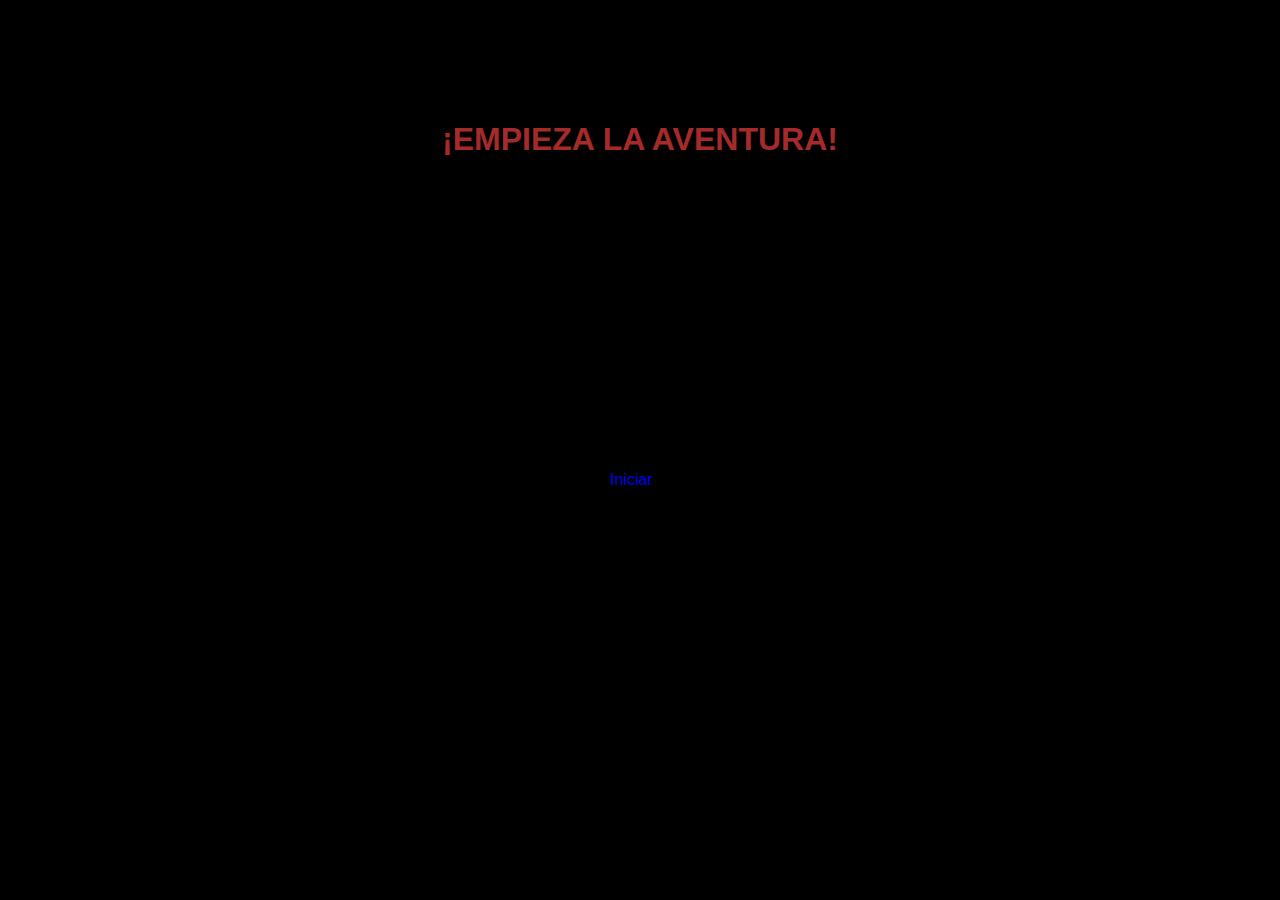
<file: index.html>
<!DOCTYPE html>
<html lang="en">
<head>
    <meta charset="UTF-8">
    <meta name="viewport" content="width=device-width, initial-scale=1.0">
    <title>Document</title>

    <link rel="stylesheet" href="./inicio.css">

</head>
<body>
    

<div class="keke"><h1>¡EMPIEZA LA AVENTURA!</h1>

<a href="./2-base-datos-comic/index.html" class="boton">Iniciar</a>

</div>


</body>
</html>
</file>
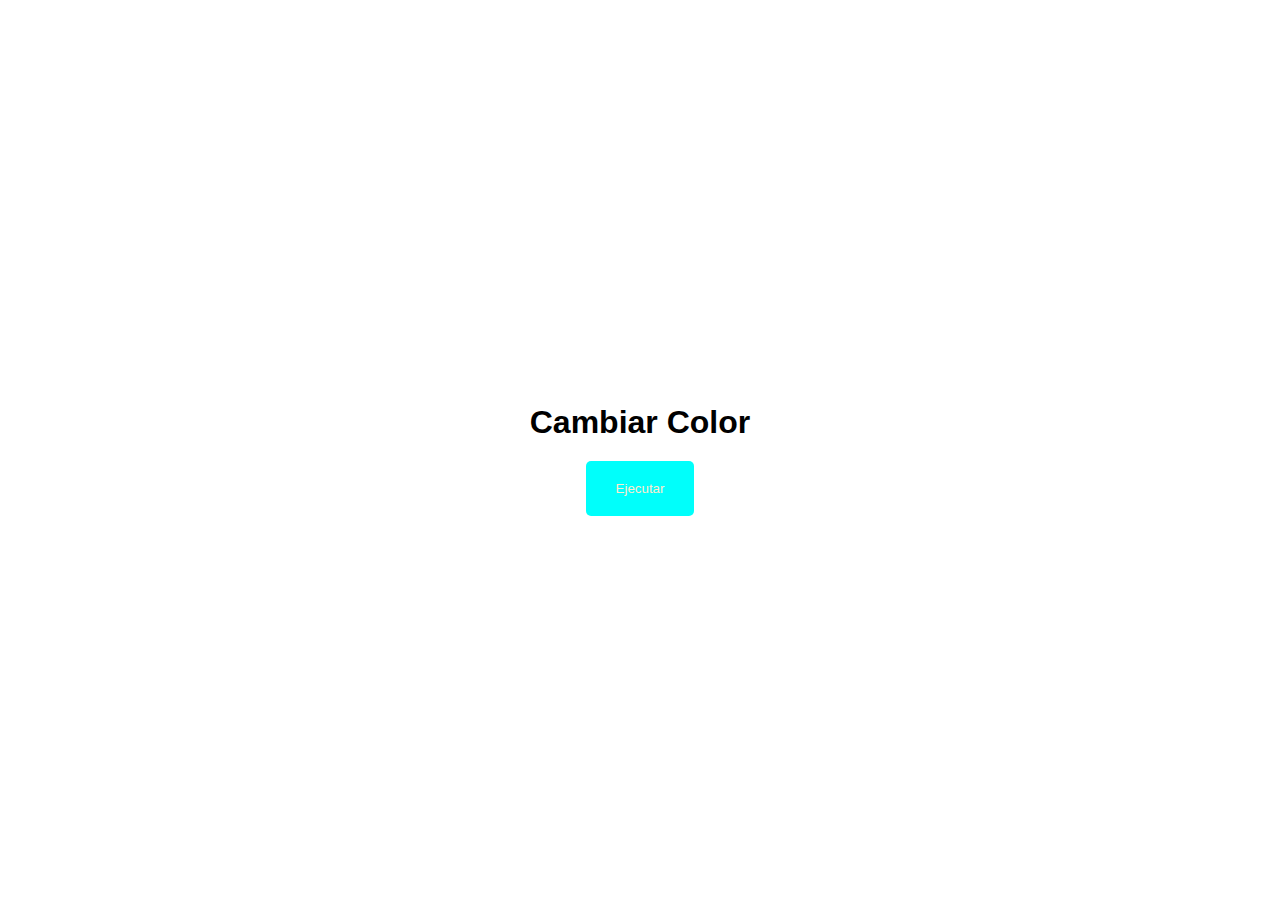
<file: 1-escenario-interactivo/index.html>
<!DOCTYPE html>
<html lang="en">
<head>
    <meta charset="UTF-8">
    <meta name="viewport" content="width=device-width, initial-scale=1.0">
    <title>Document</title>

   <link rel="stylesheet" href="./style.css">

</head>
<body>

    <script src="./app.js"></script>

    <h1 class="titulo">Cambiar Color</h1>
    
    <button class="boton">Ejecutar</button>

</body>
</html>
</file>
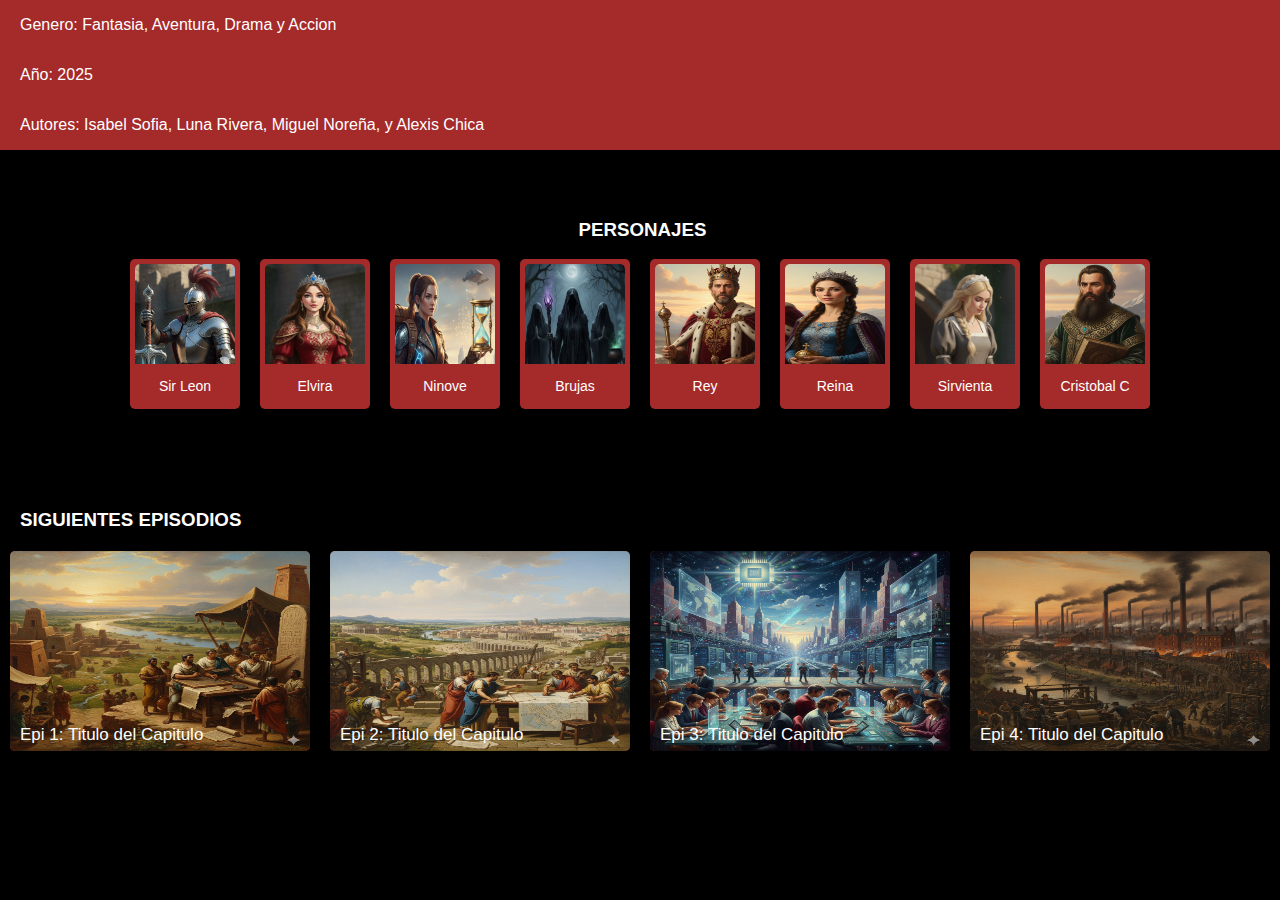
<file: 2-base-datos-comic/index.html>
<!DOCTYPE html>
<html lang="en">
<head>
    <meta charset="UTF-8">
    <meta name="viewport" content="width=device-width, initial-scale=1.0">

    <title>Document</title>

<link rel="stylesheet" href="./style.css">

</head>
<body>
    
<div class="portada">
    
    <div class="letra"> 
        <h1> CENIZAS DE HONOR</h1>
<div>Lorem ipsum dolor sit amet consectetur adipisicing elit. Nisi eum ullam vitae minus in aperiam, perferendis dolorem cum, ipsa deserunt accusamus sunt, beatae neque cumque laborum quisquam iste incidunt doloribus! </div>
<button>Ver Comic</button>


    </div>
</div>


<div class="info">
   <div class="letras">
    <p>Genero: Fantasia, Aventura, Drama y Accion</p>
<p>Año: 2025</p>
<p>Autores: Isabel Sofia, Luna Rivera, Miguel Noreña, y Alexis Chica</p>
   </div>
</div>

<div class="perso">
<h3>PERSONAJES</h3>
</div>

<div class="personajes">

<div> <img src="./img/caballero.png" alt="">
    <p>Sir Leon</p></div>

<div> <img src="./img/elvira.png" alt="">
    <p>Elvira</p></div>

<div> <img src="./img/ninove.png" alt="">
    <p>Ninove</p></div>

<div> <img src="./img/brujas.png" alt="">
    <p>Brujas</p></div>

<div> <img src="./img/rey.png" alt="">
    <p>Rey</p></div>

<div> <img src="./img/reina.png" alt="">
    <p>Reina</p></div>

 <div> <img src="./img/sirvienta.png" alt="">
    <p>Sirvienta</p></div>

 <div> <img src="./img/consejero.png" alt="">
    <p>Cristobal C</p></div>
</div>



<div class="Episodios">
<h3>SIGUIENTES EPISODIOS</h3>
</div>

<div class="esos">

<div> <img src="./img/era 1.png" alt=""><p>
 Epi 1: Titulo del Capitulo</p></div>
<div> <img src="./img/era 3.png" alt=""><p>
 Epi 2: Titulo del Capitulo</p></div>
<div> <img src="./img/era 2.png" alt=""><p>
 Epi 3: Titulo del Capitulo</p></div>
<div> <img src="./img/era 5.png" alt=""><p>
 Epi 4: Titulo del Capitulo</p></div>
<div> <img src="./img/era 4.png" alt=""><p>
 Epi 5: Titulo del Capitulo</p></div>
</div>

<div></div>


<script src="./bd.js"></script>
<script src="./index.js"></script>

</body>
</html>
</file>
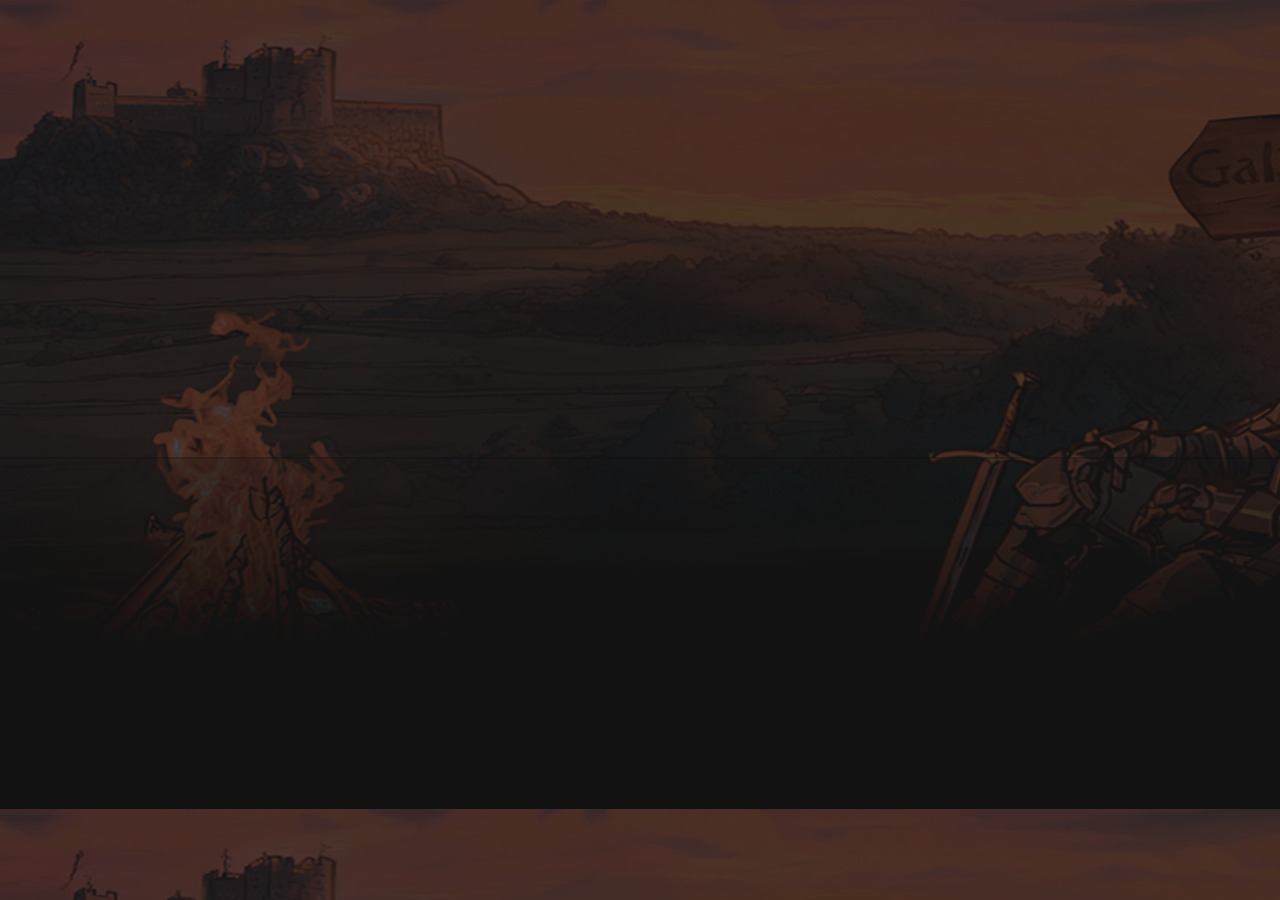
<file: 3-escenario-personaje/index.html>
<!DOCTYPE html>
<html lang="en">
<head>
    <meta charset="UTF-8">
    <meta name="viewport" content="width=device-width, initial-scale=1.0">
    <title>Document</title>

    <link rel="stylesheet" href="./style.css">
</head>
<body>
    
<div class="personaje">
    <img src="./img/Gemini_Generated_Image_kcgaickcgaickcga.png" alt="">
</div>


<div class="informacion">
    <h1>SIR LEON</h1>
    <p>Lorem, ipsum dolor sit amet consectetur adipisicing elit. Sequi deserunt voluptas temporibus id, enim molestias aspernatur ullam hic voluptatem animi esse quae cupiditate tenetur? Ipsum accusantium at quas voluptas culpa. Lorem ipsum dolor sit amet consectetur adipisicing elit. </p>
</div>

<h1></h1>

</body>
</html>
</file>
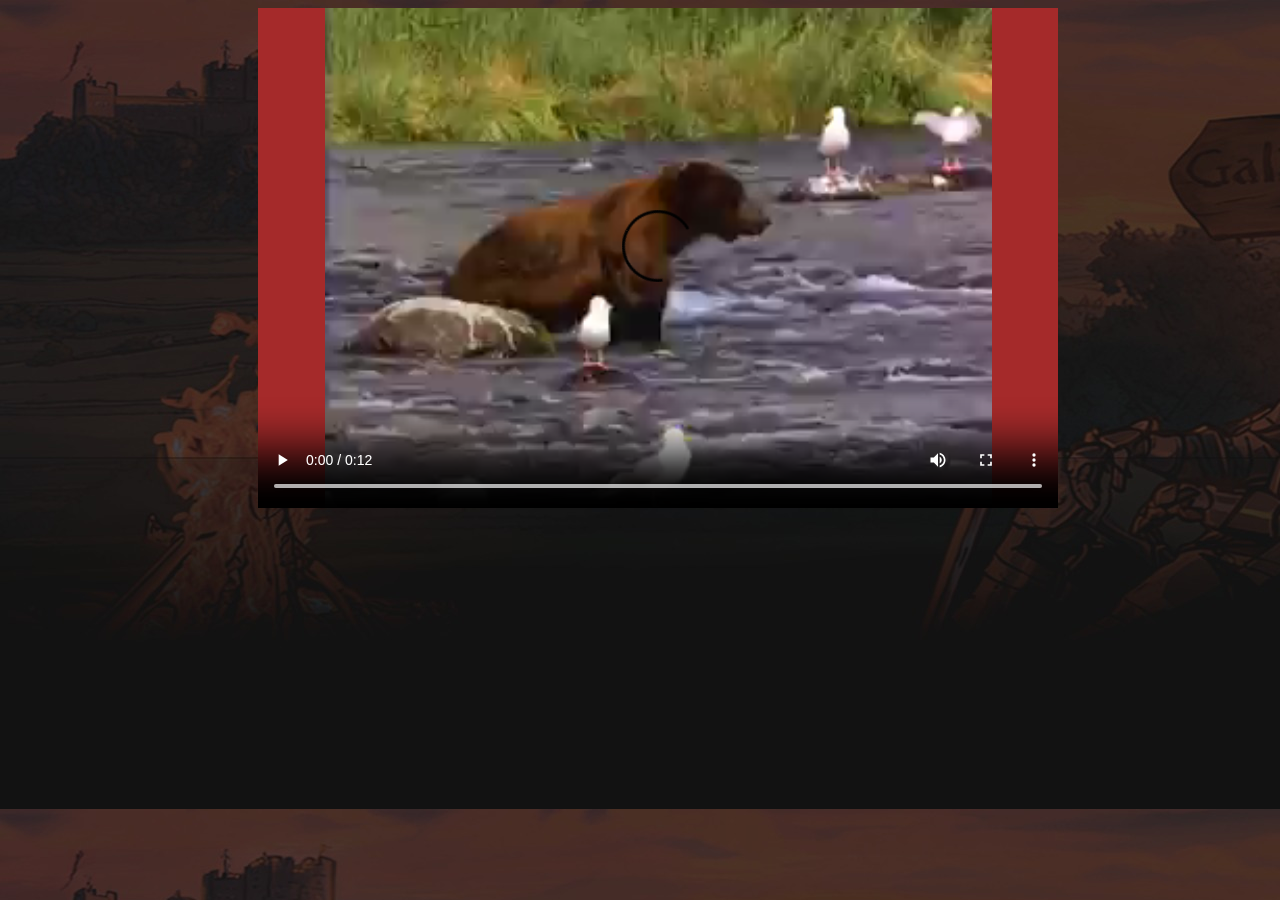
<file: 3-escenario-video/index.html>
<!DOCTYPE html>
<html lang="en">
<head>
    <meta charset="UTF-8">
    <meta name="viewport" content="width=device-width, initial-scale=1.0">
    <title>Document</title>
    <link rel="stylesheet" href="./style.css">
</head>
<body>
    
<div class="pantalla">
    <video width="800" height="500" controls>
  <source src="./video/movie.mp4" type="video/mp4">
 
</video>
</div>

<div class="descripcion"><h1>
    Epi 1: Las Primeras Civilizaciones
</h1>
<p>Lorem ipsum dolor sit amet consectetur adipisicing elit. Eius amet voluptatum temporibus quia velit. Omnis dolores modi harum placeat quibusdam nihil molestias, labore quod, dolorem repellendus reprehenderit optio assumenda magni.</p>


</div>
    
</body>
</html>
</file>
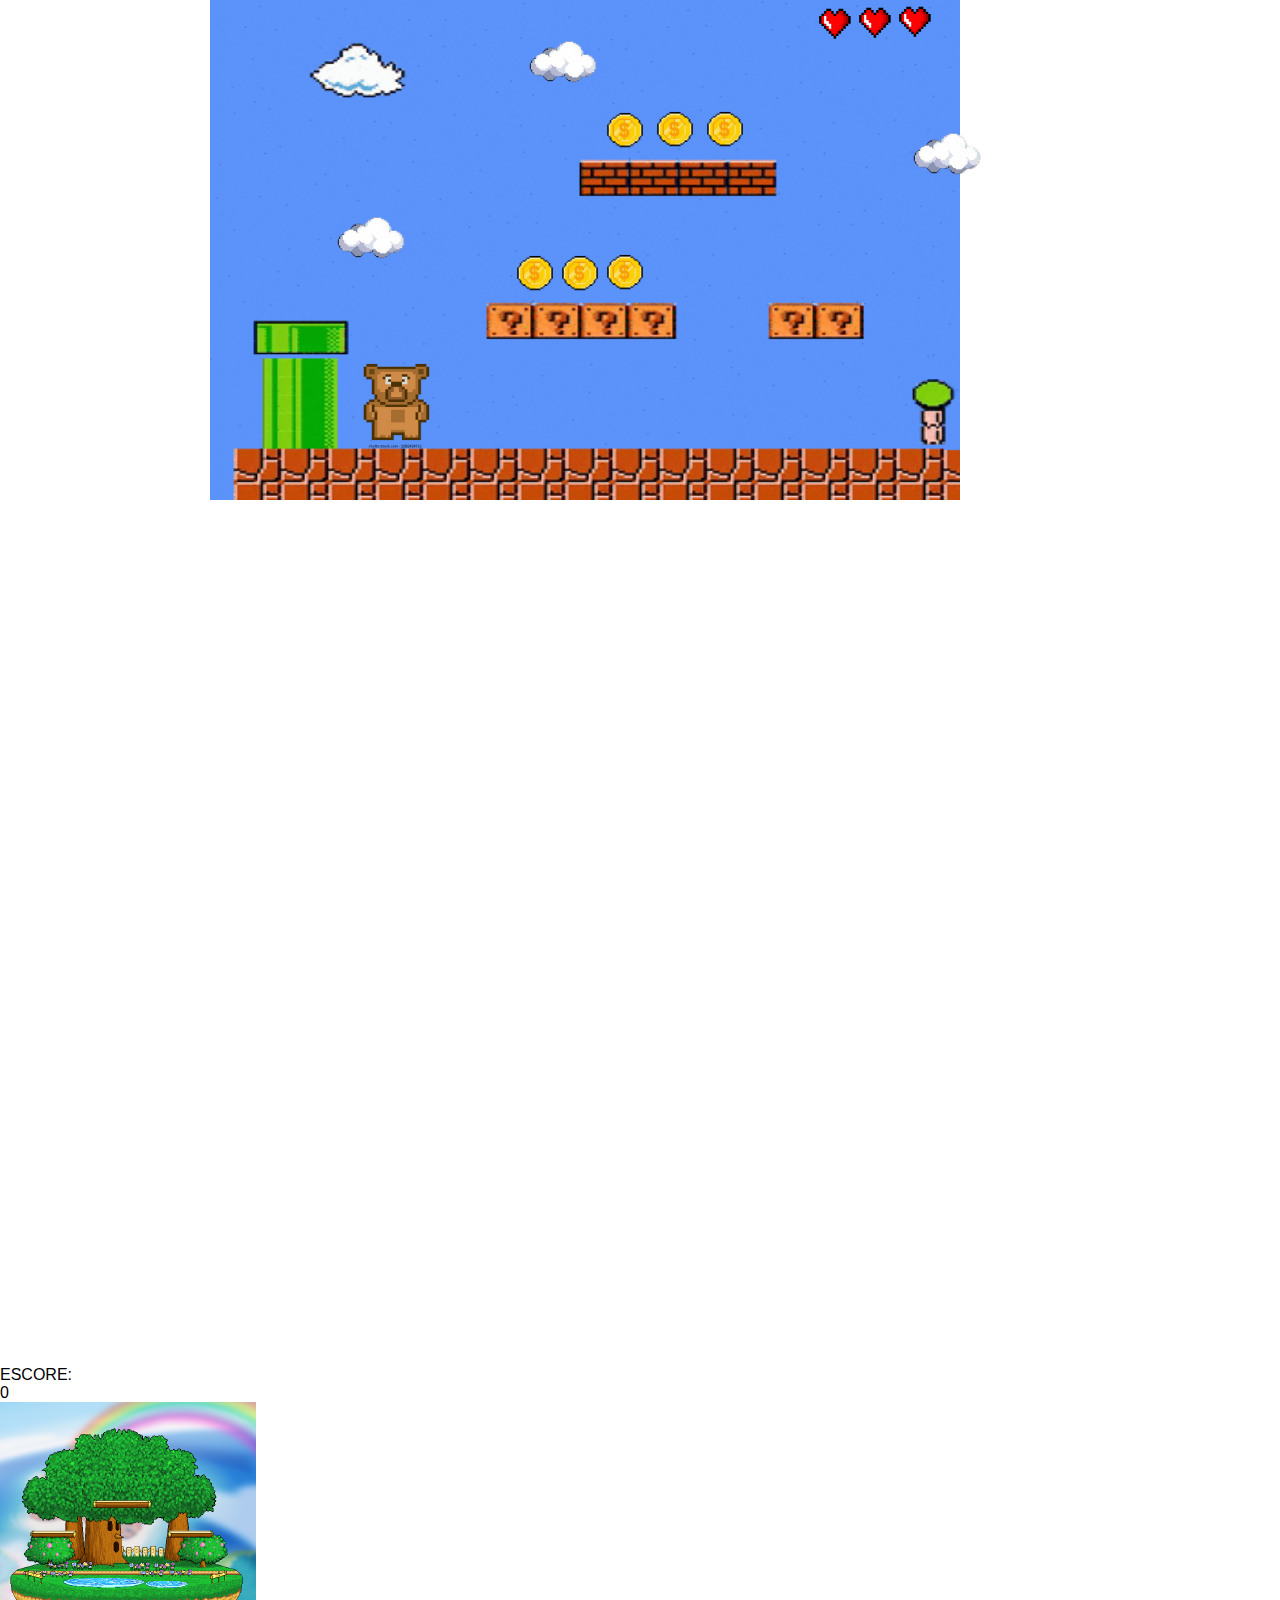
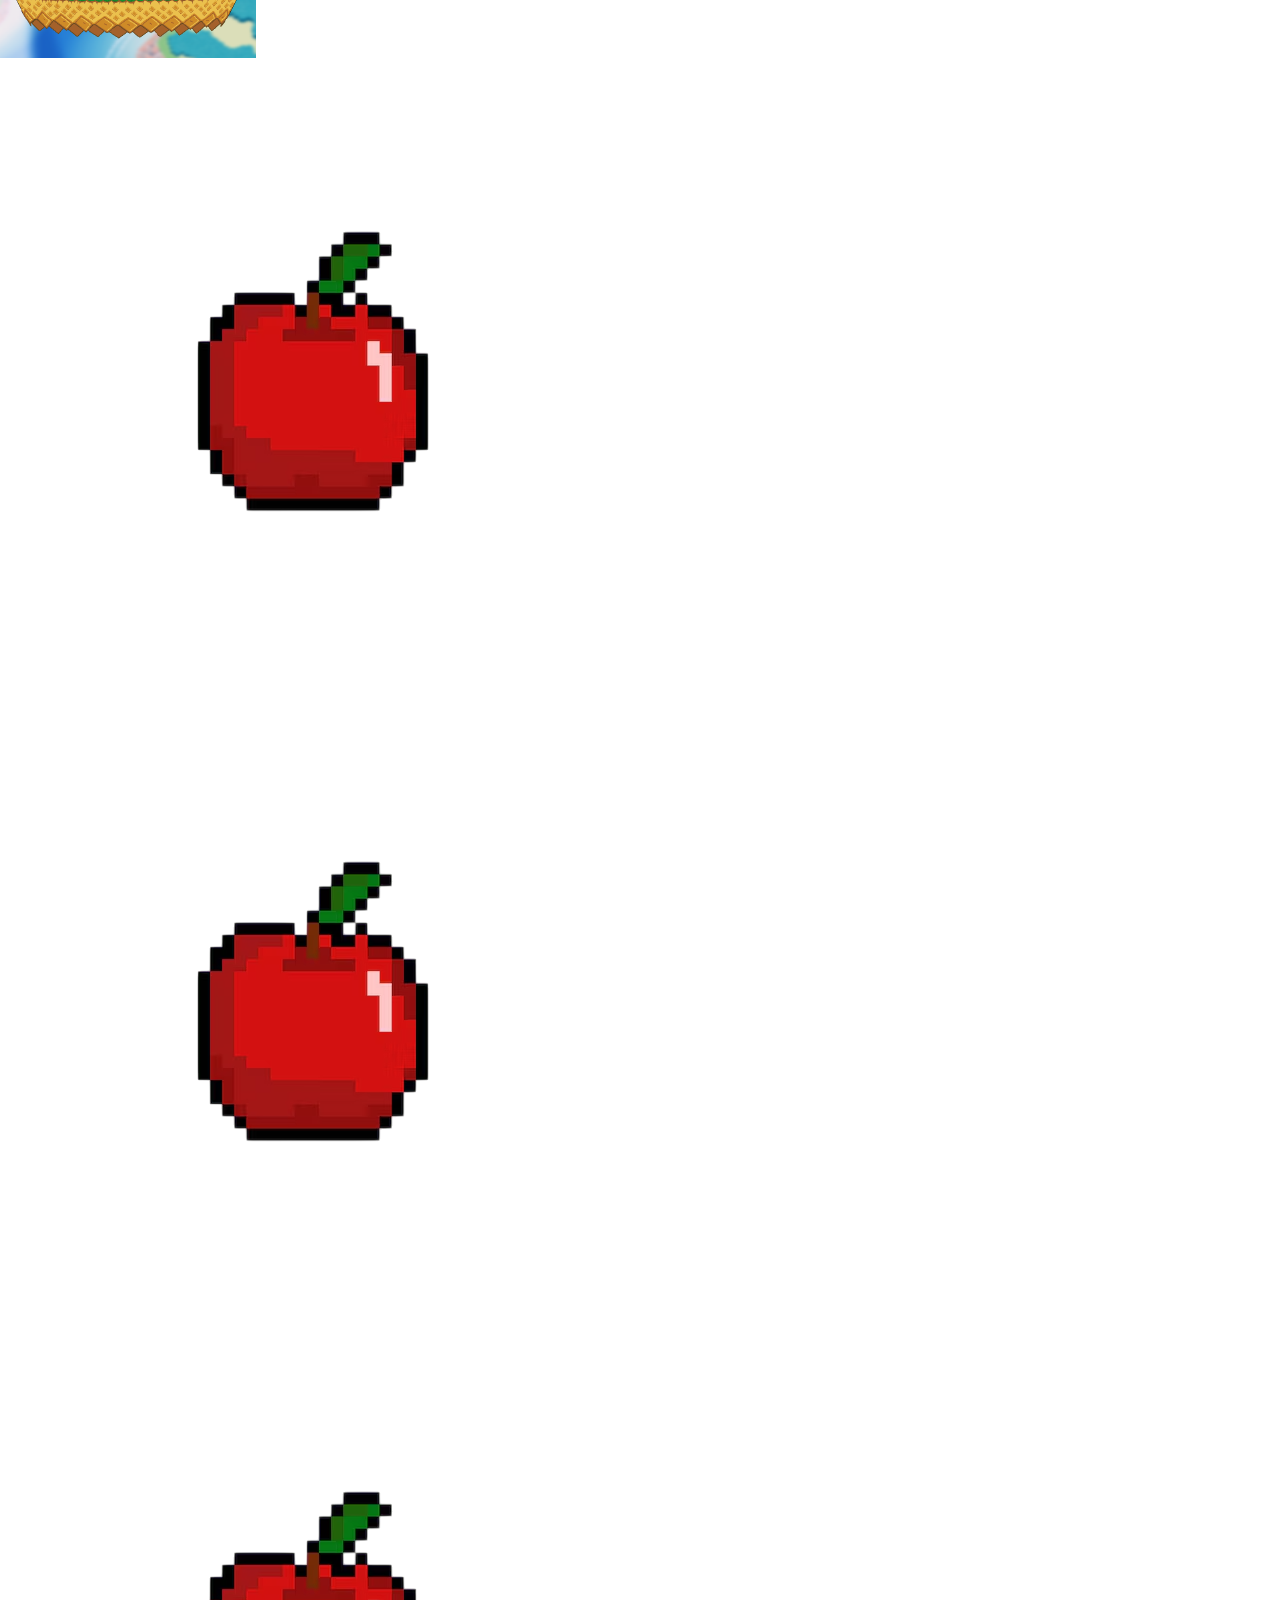
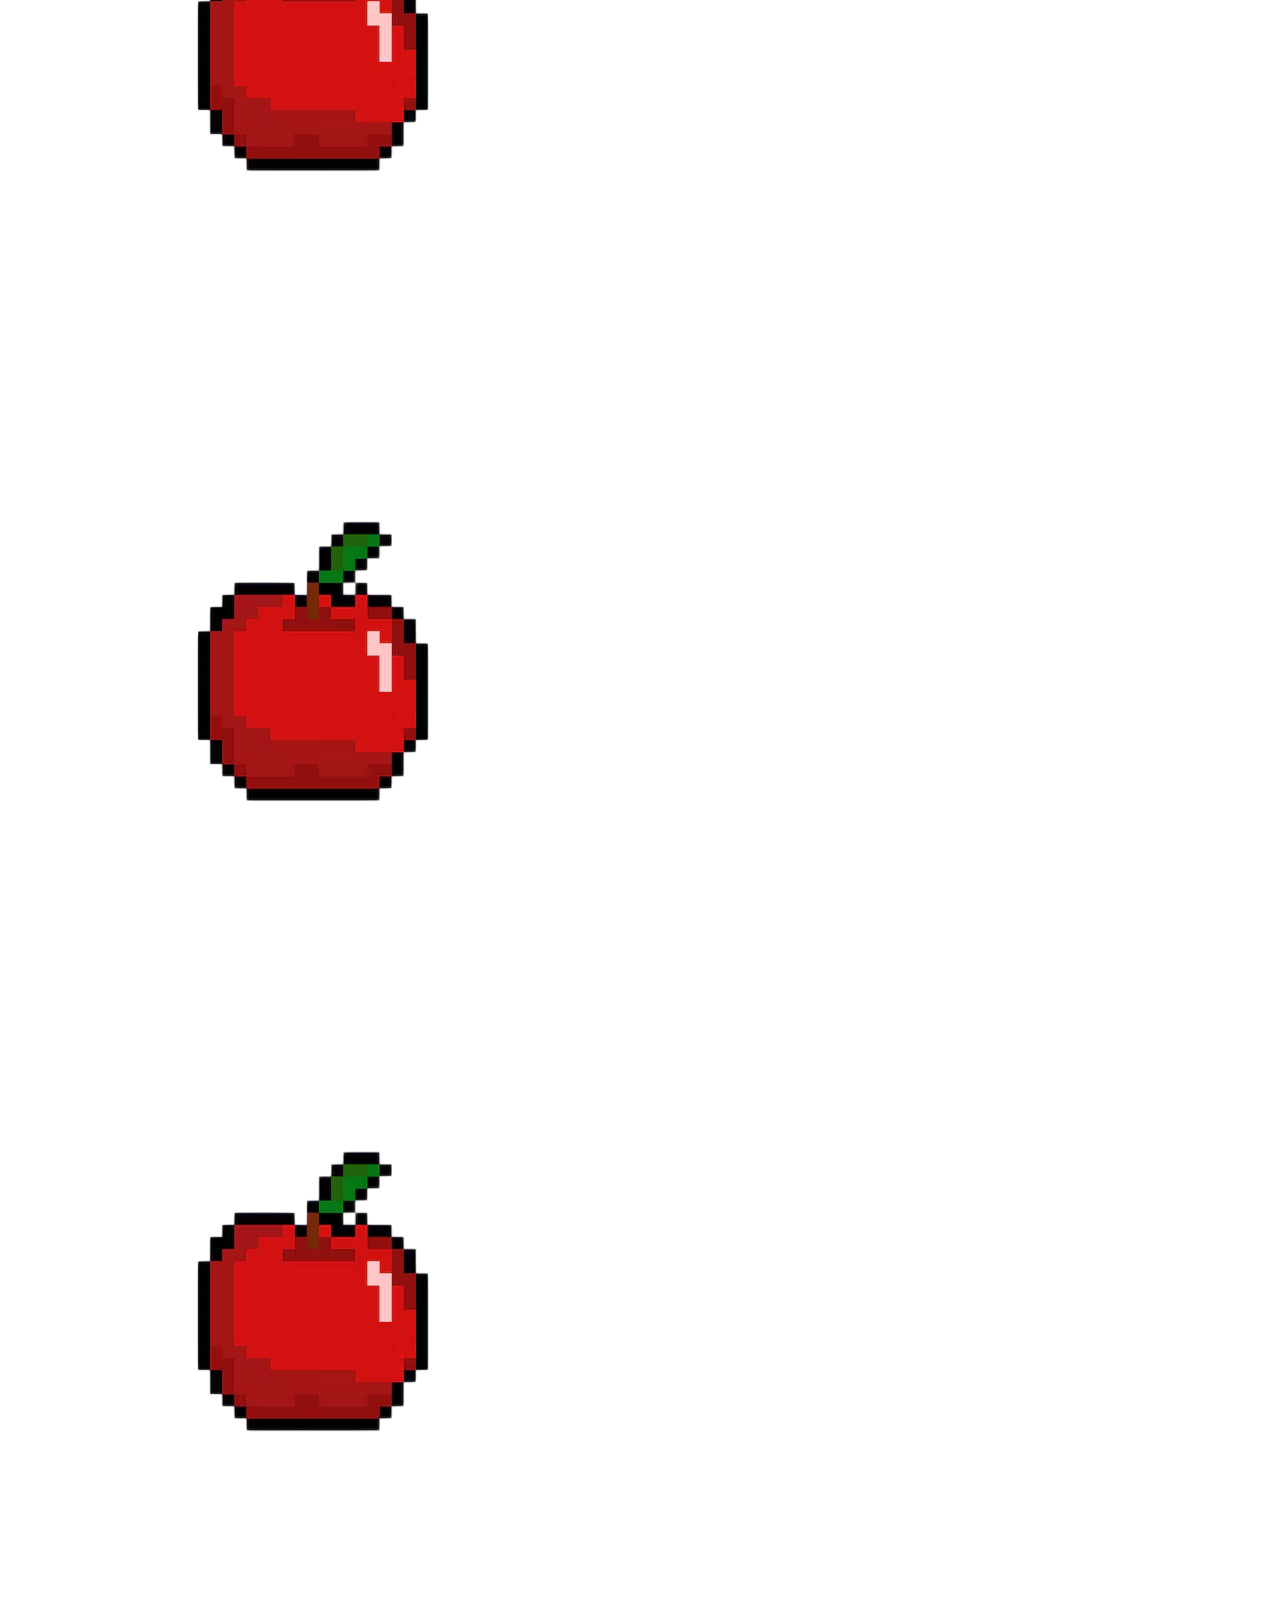
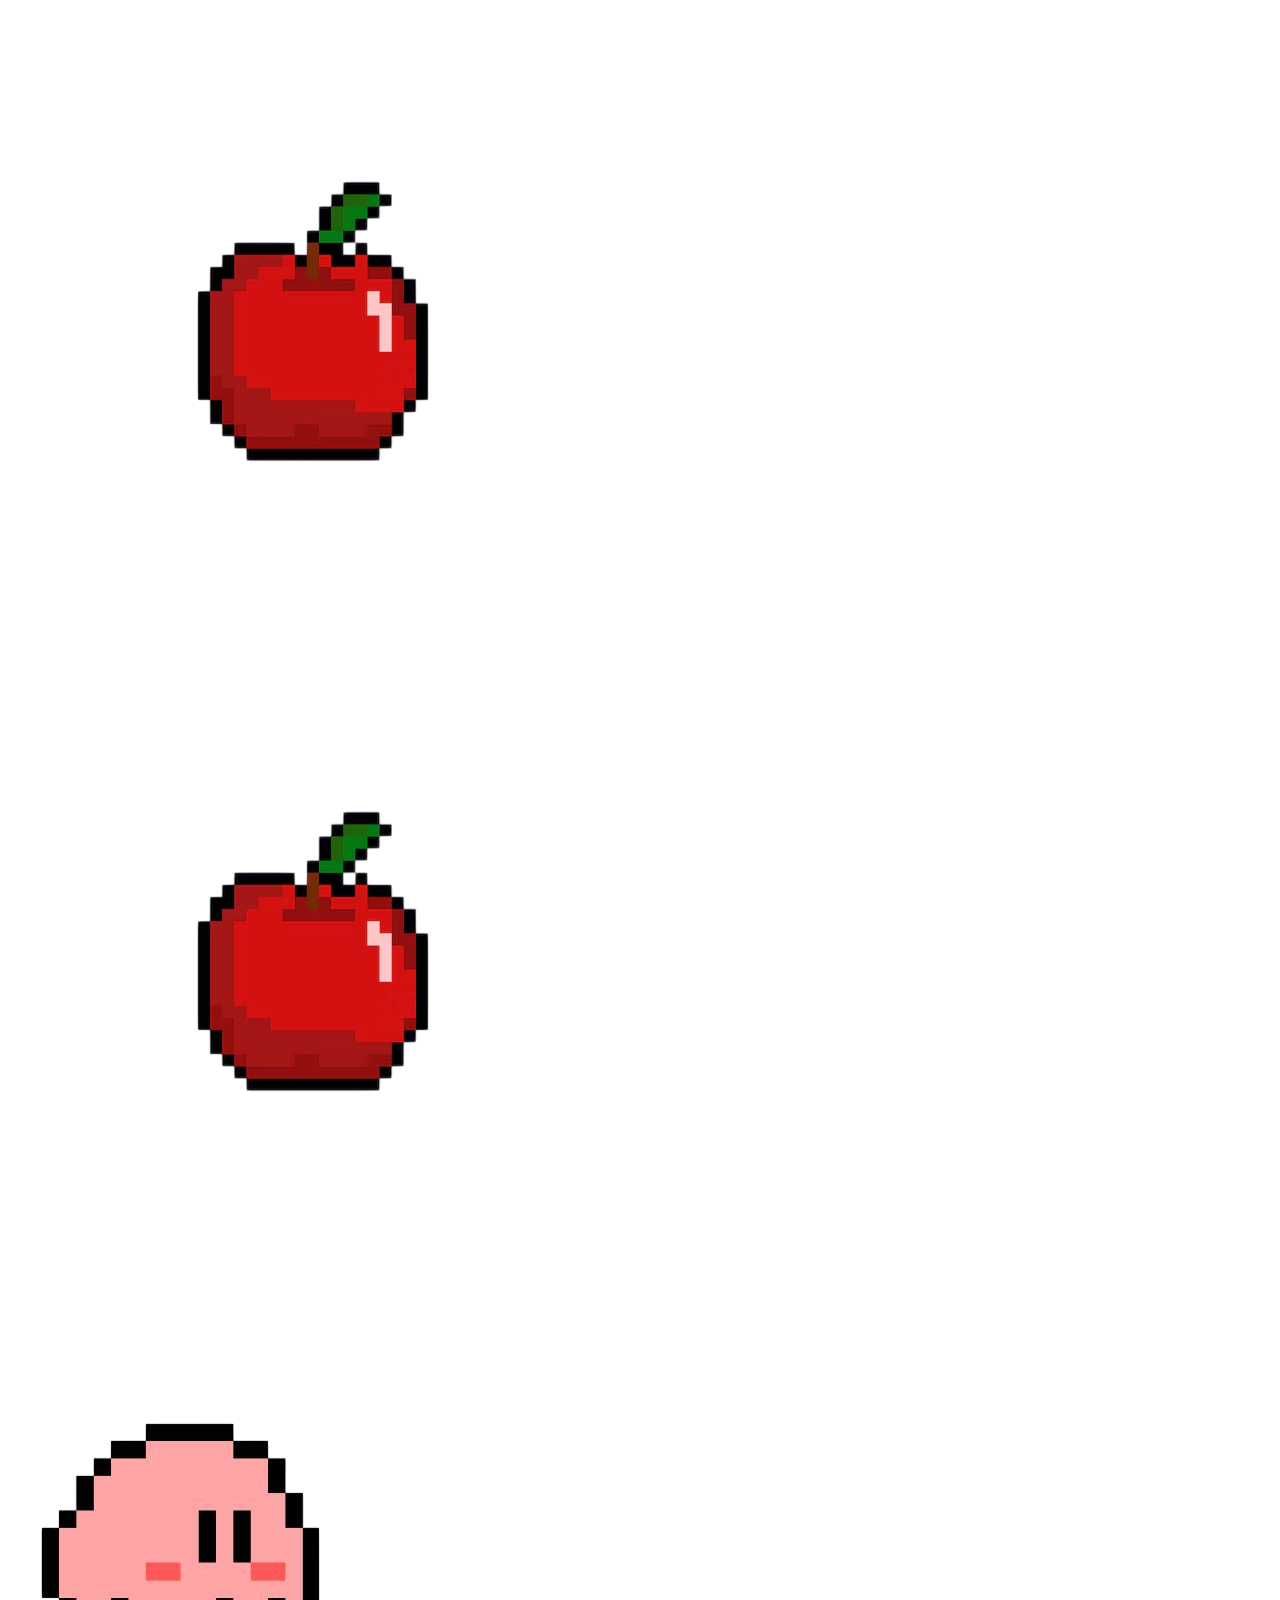
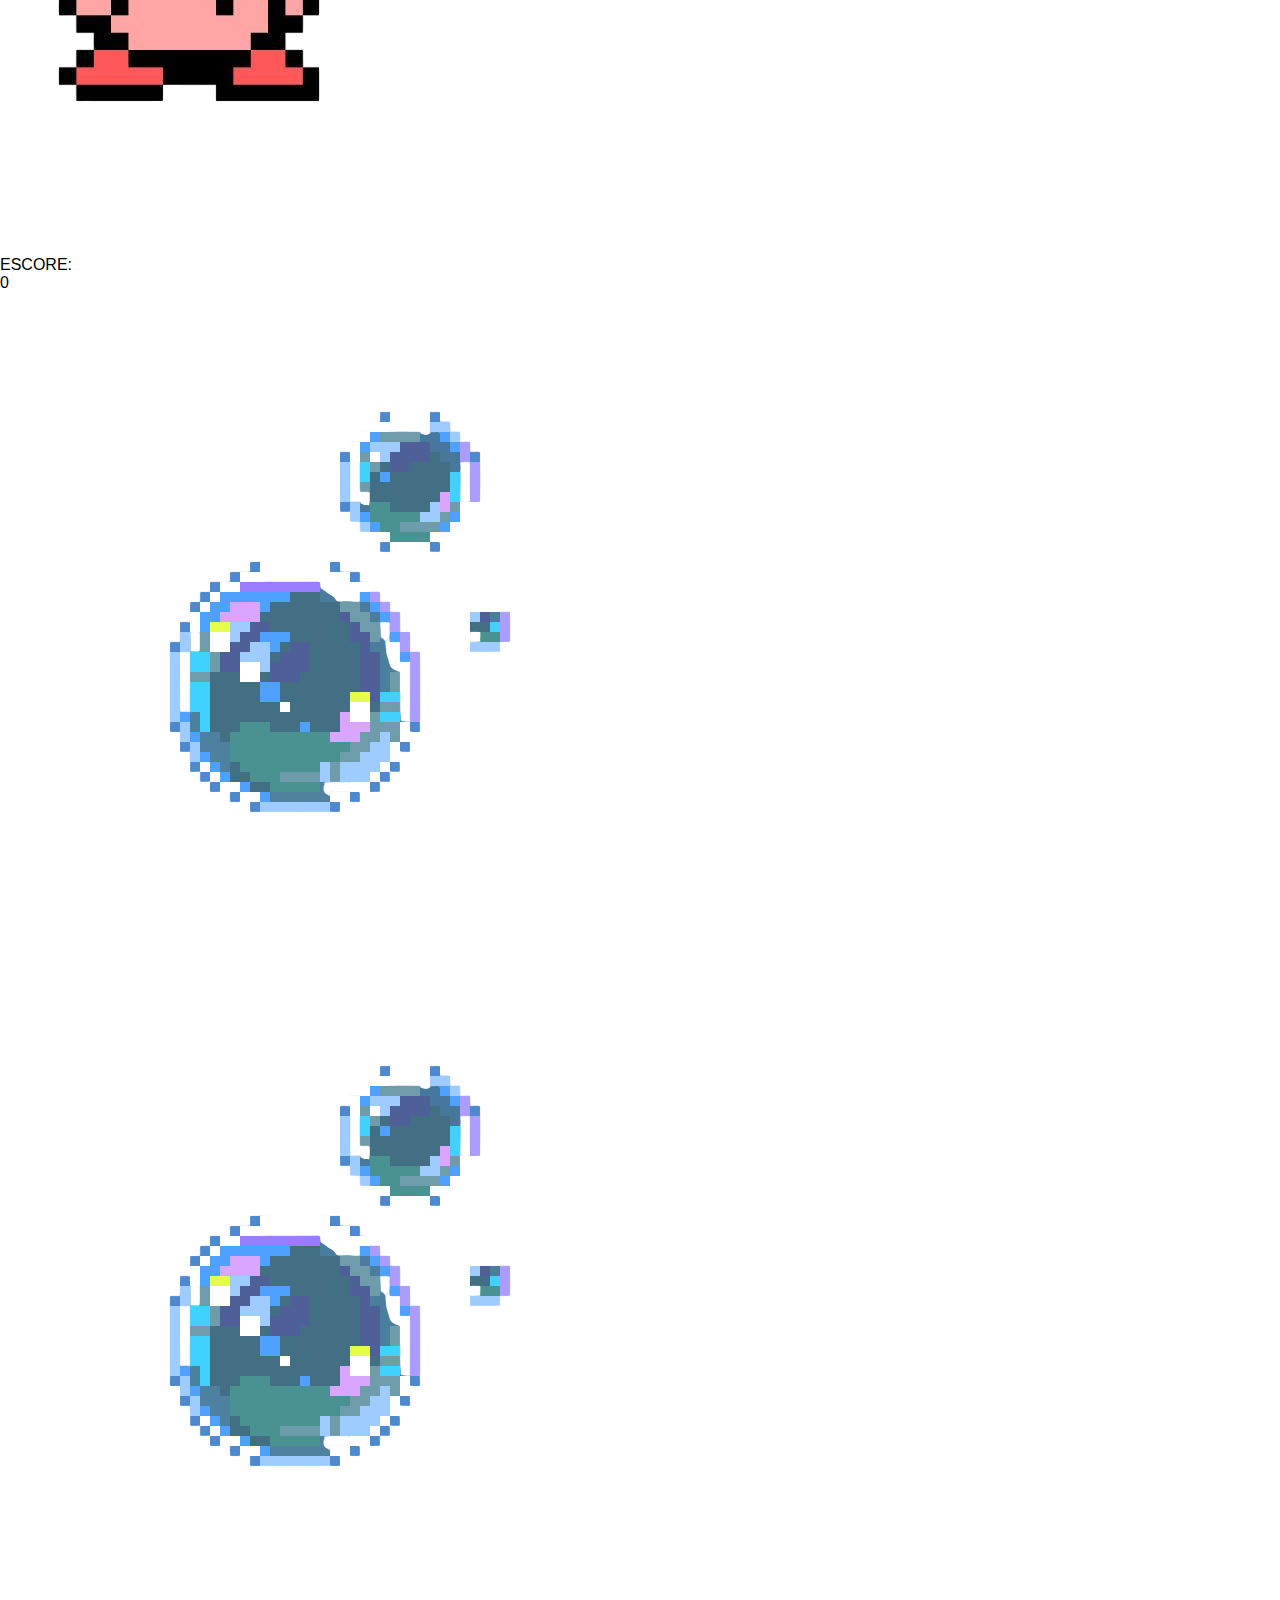
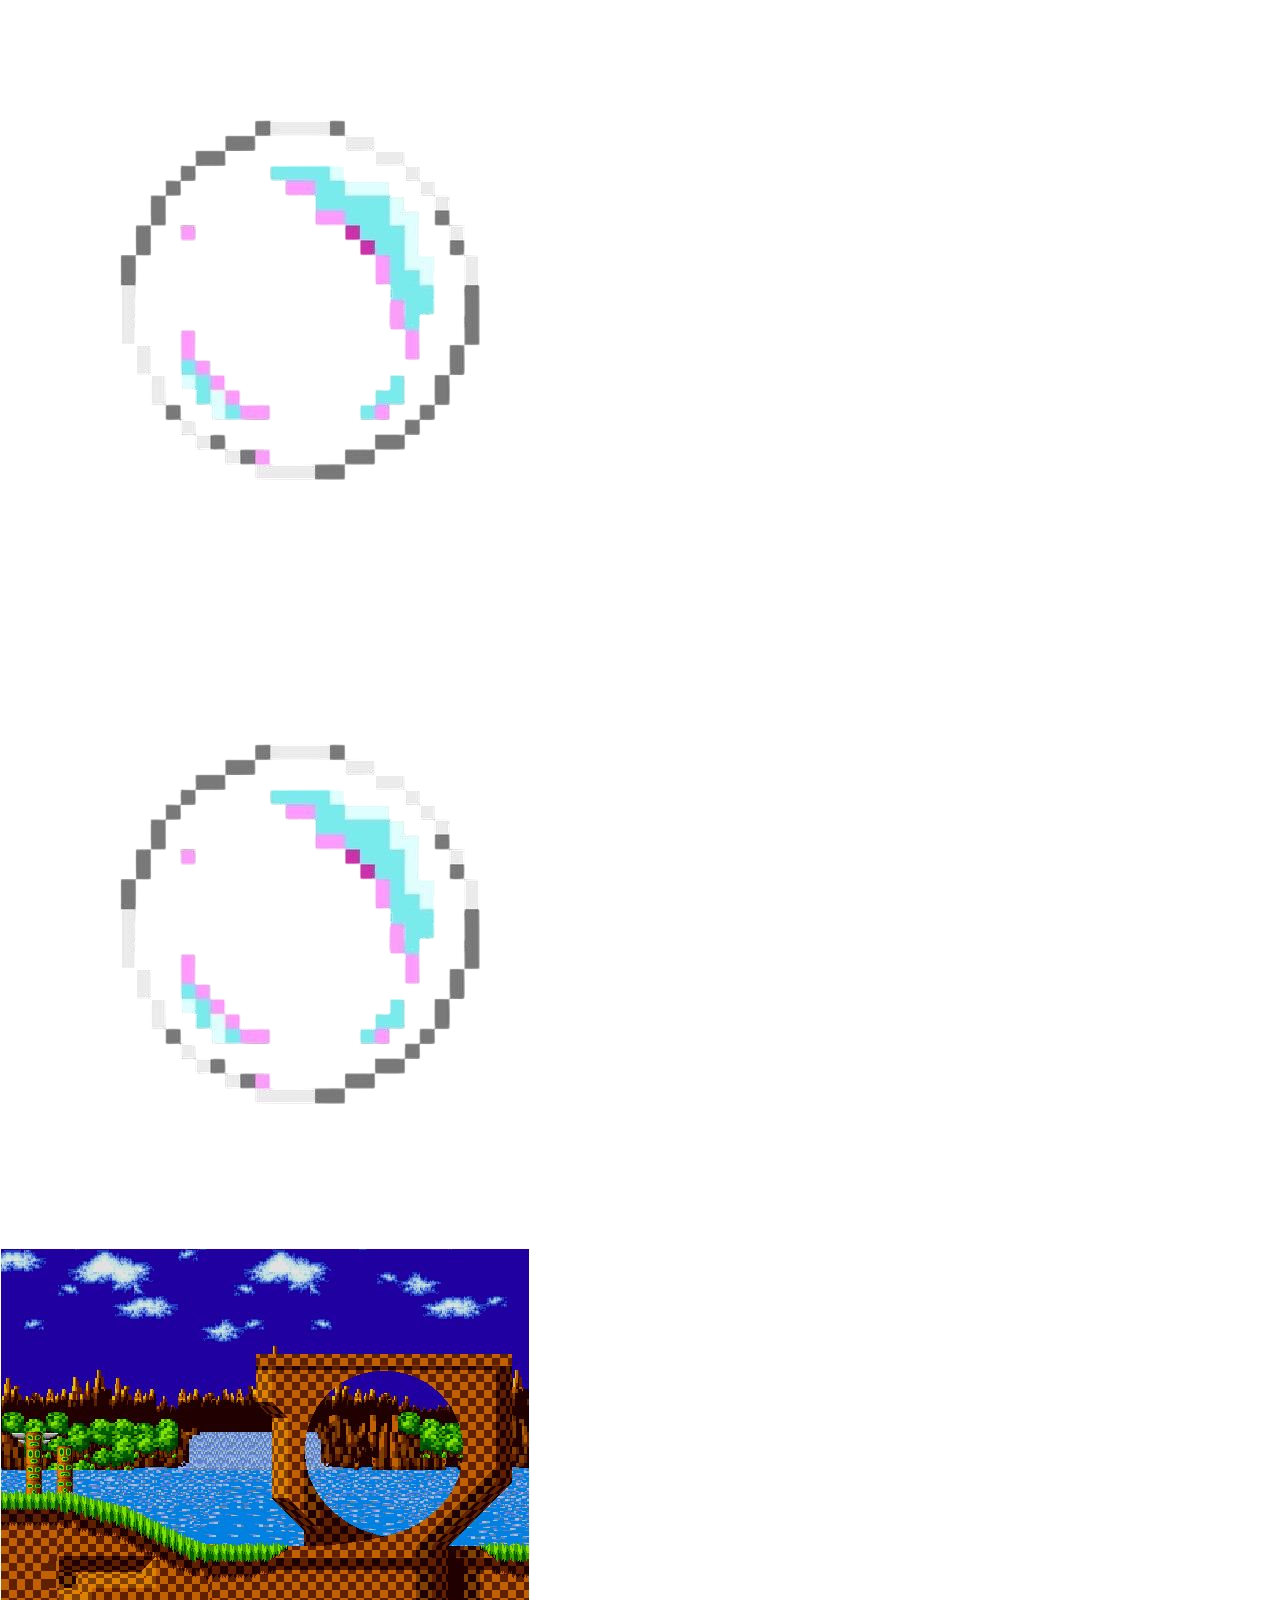
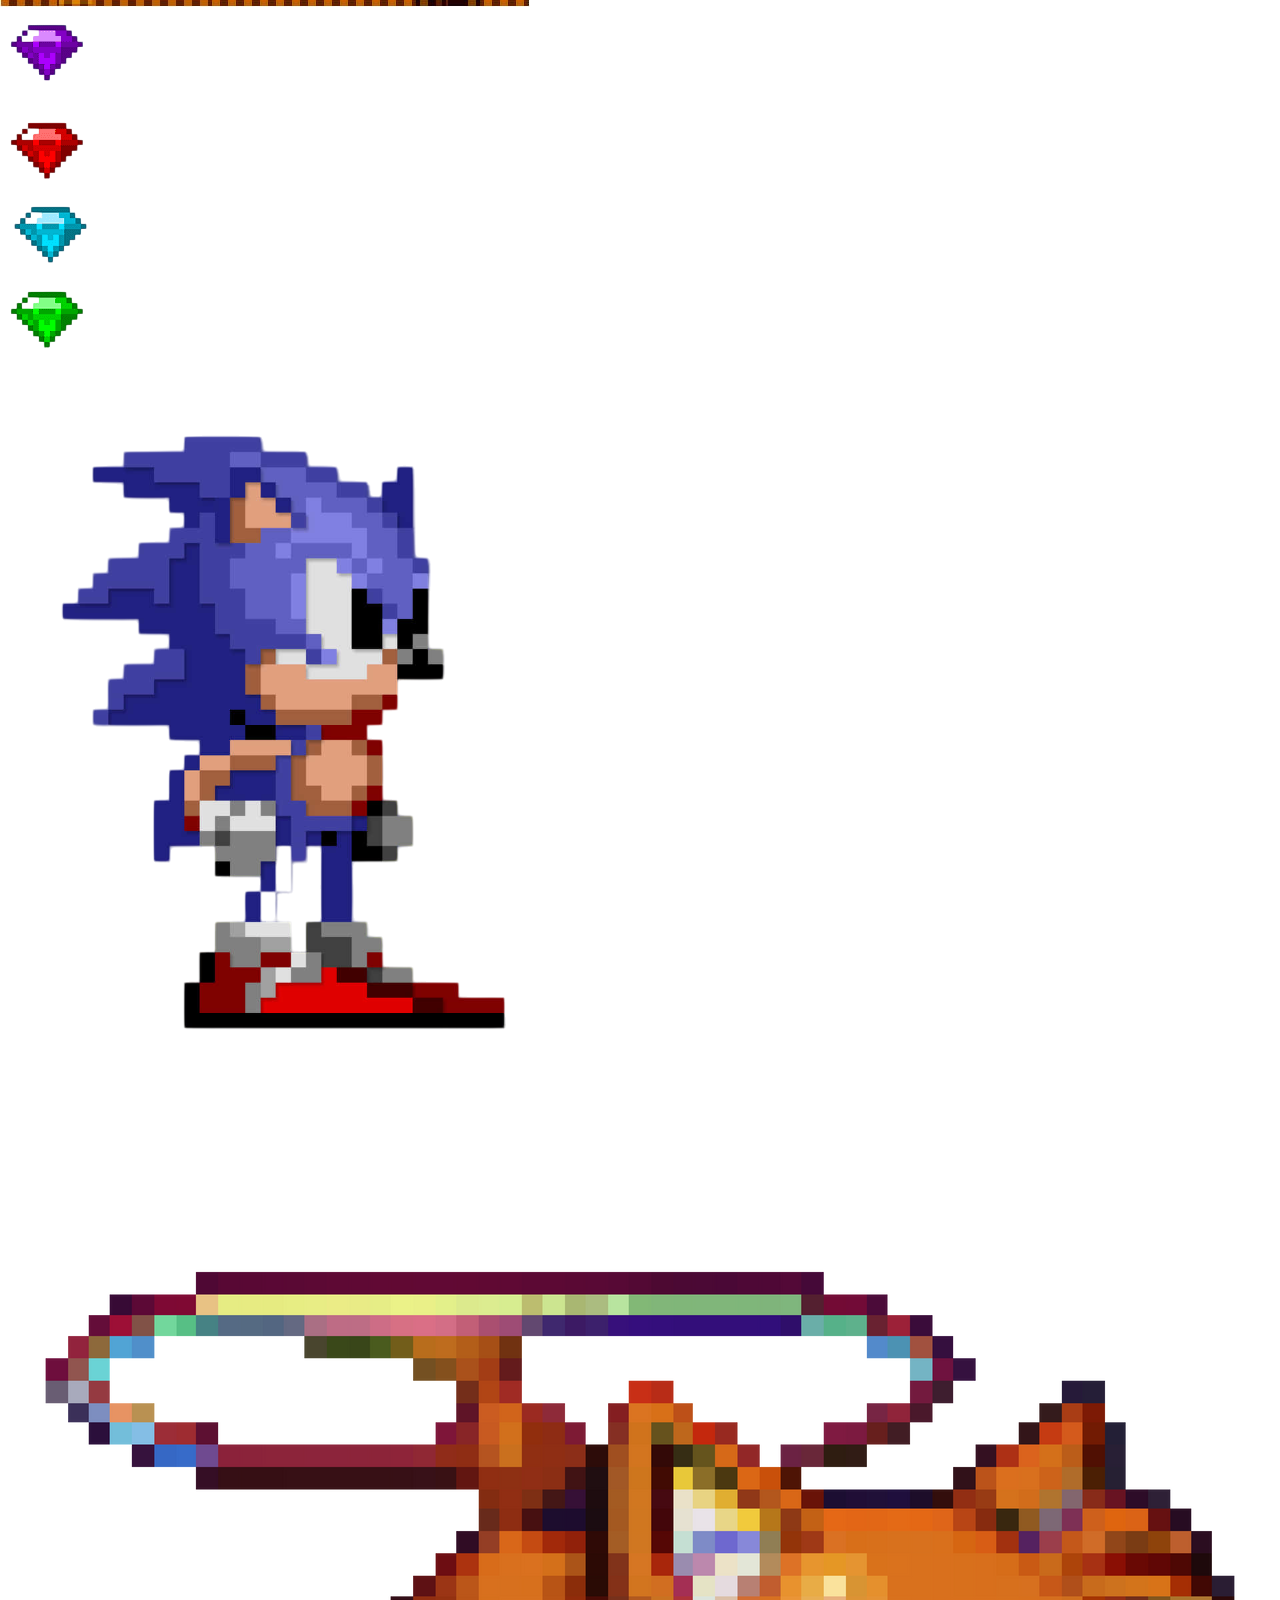
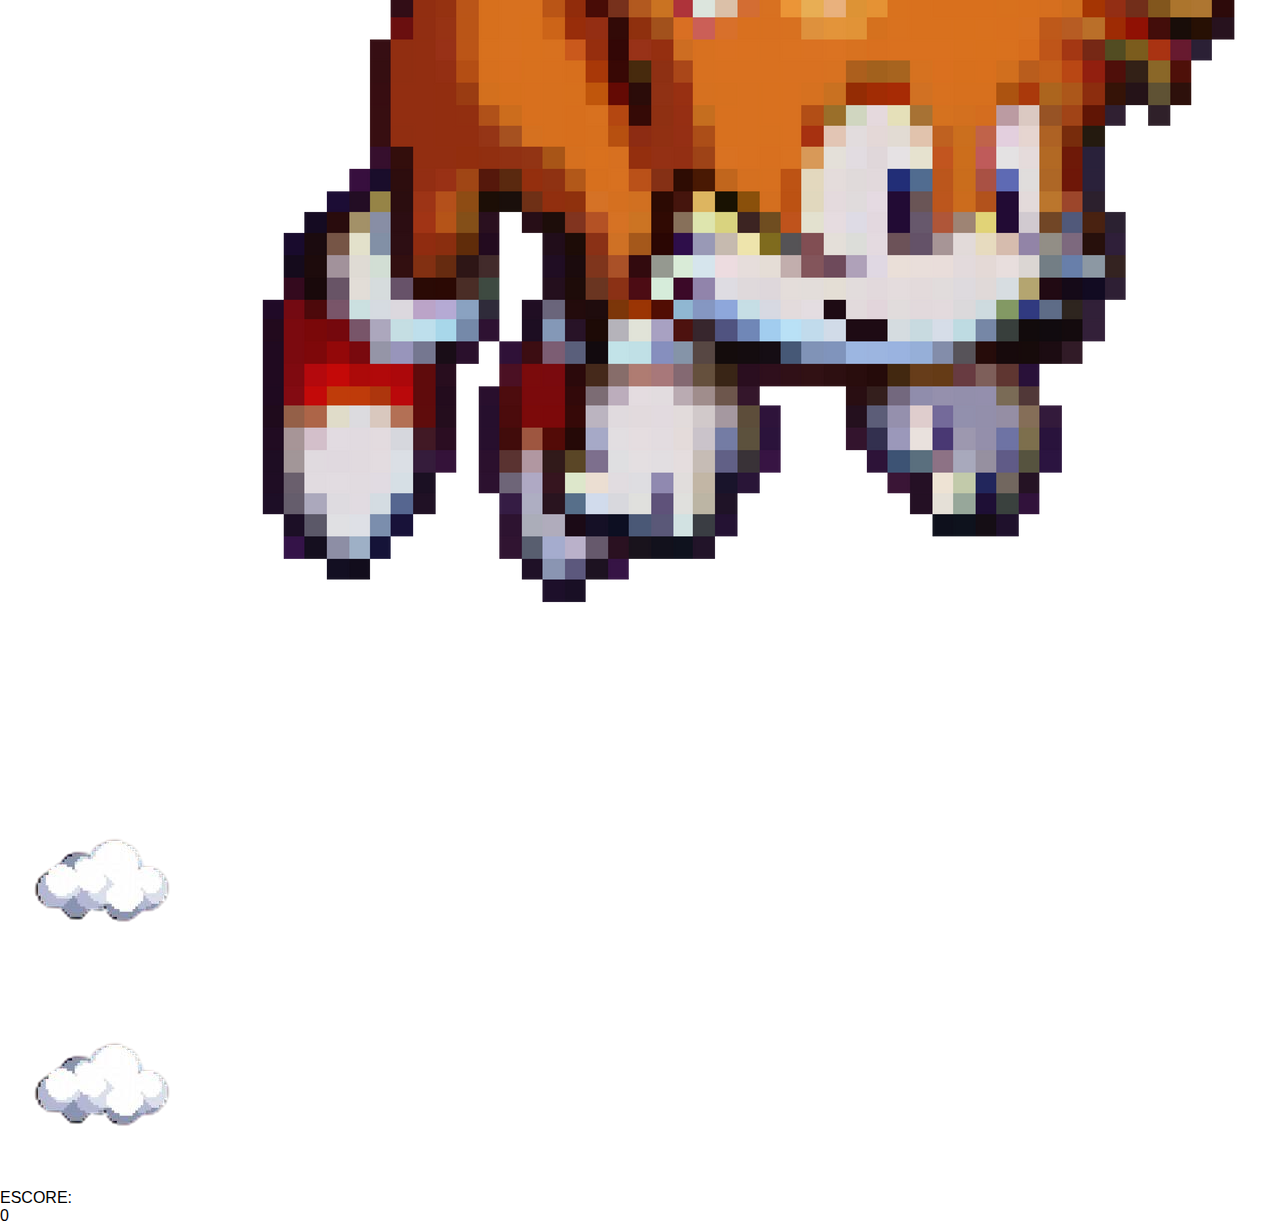
<file: Poster-Interactivo/index.html>
<!DOCTYPE html>
<html lang="en">
<head>
    <meta charset="UTF-8">
    <meta name="viewport" content="width=device-width, initial-scale=1.0">
    <title>Document</title>

    <link rel="stylesheet" href="./style.css">
</head>
<body>


    <div class="juegoto">
<div class="escenario"><img src="./img/Escenario.jpg" alt=""></div>

<div class="viktor moneda"><img src="./img/Moneda.png" alt=""></div>
<div class="viktor moneda1"><img src="./img/Moneda.png" alt=""></div>
<div class="viktor moneda2"><img src="./img/Moneda.png" alt=""></div>
<div class="viktor moneda3"><img src="./img/Moneda.png" alt=""></div>
<div class="viktor moneda4"><img src="./img/Moneda.png" alt=""></div>
<div class="viktor moneda5"><img src="./img/Moneda.png" alt=""></div>

<div class="coco corazon"> <img src="./img/Corazon.png" alt=""></div>
<div class="coco corazon1"> <img src="./img/Corazon.png" alt=""></div>
<div class="coco corazon2"> <img src="./img/Corazon.png" alt=""></div>

<div class="personaje"> <img src="./img/personaje.png" alt=""></div>

<div class="nube"><img src="./img/nubia-Photoroom.png" alt=""></div>
<div class="nube1"><img src="./img/nubia-Photoroom.png" alt=""></div>
<div class="nube2"><img src="./img/nubia-Photoroom.png" alt=""></div>


<div class="contador">ESCORE: 
    <div>0</div>
</div>

</div>



<div class="juegoKirby">

<div class="escenario2"> <img src="./img/escenarioKirby.png" alt=""></div>

<div class="mamoi manzana"><img src="./img/manzana.png" alt=""></div>
<div class="mamoi manzana1"><img src="./img/manzana.png" alt=""></div>
<div class="mamoi manzana2"><img src="./img/manzana.png" alt=""></div>
<div class="mamoi manzana3"><img src="./img/manzana.png" alt=""></div>
<div class="mamoi manzana4"><img src="./img/manzana.png" alt=""></div>
<div class="mamoi manzana5"><img src="./img/manzana.png" alt=""></div>
<div class="mamoi manzana6"><img src="./img/manzana.png" alt=""></div>

<div class="personaje2"> <img src="./img/kirby.png" alt=""></div>

<div class="contador2">ESCORE: 
    <div>0</div>
</div>

<div class="burbuja"><img src="./img/burbujas.png" alt=""></div>
<div class="burbuja1"><img src="./img/burbujas.png" alt=""></div>

<div class="burbujaSola"><img src="./img/burbujaSola.png" alt=""></div>
<div class="burbujaSola1"><img src="./img/burbujaSola.png" alt=""></div>

</div>


<div class="juegoSonic">

<div class="escenario3"><img src="./img/escenarioSonic.jpg" alt=""></div>

<div class="julio diamante"><img src="./img/diamanteMorado.png" alt=""></div>
<div class="julio diamante1"><img src="./img/diamanteRojo.png" alt=""></div>
<div class="julio diamante2"><img src="./img/diamanteAzul.png" alt=""></div>
<div class="julio diamante3"><img src="./img/diamanteVerde.png" alt=""></div>

<div class="personaje3"><img src="./img/sonic.png" alt=""></div>

<div class="nuve"><img src="./img/colas.png" alt=""></div>
<div class="nuve1"><img src="./img/nubia-Photoroom.png" alt=""></div>
<div class="nuve2"><img src="./img/nubia-Photoroom.png" alt=""></div>

<div class="contador3">ESCORE: 
    <div>0</div>
</div>

</div>

    <script src="./app.js"></script>
</body>
</html>
</file>
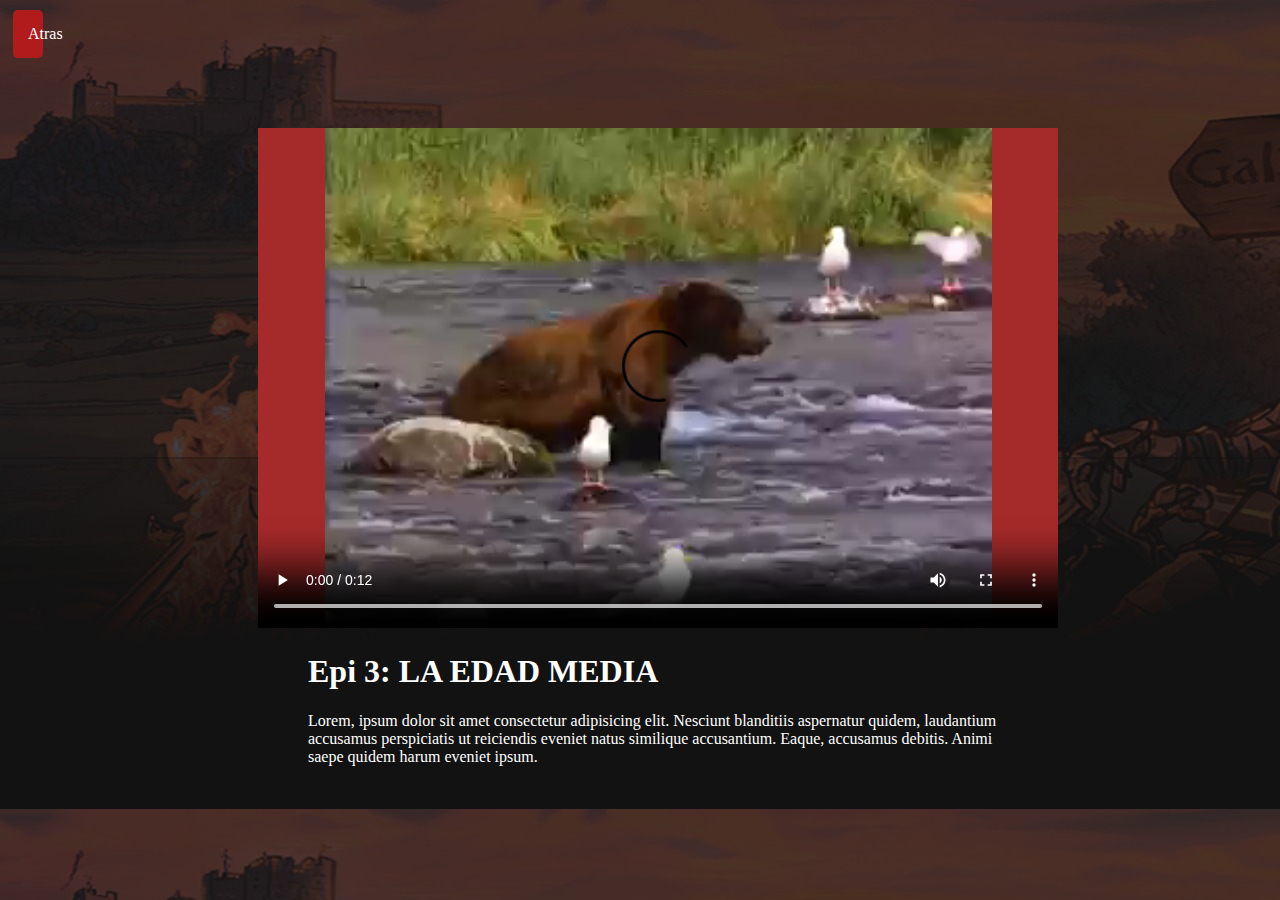
<file: 2-base-datos-comic/epi.html>
<!DOCTYPE html>
<html lang="en">
<head>
    <meta charset="UTF-8">
    <meta name="viewport" content="width=device-width, initial-scale=1.0">
    <title>Document</title>
    <link rel="stylesheet" href="./epi.css">
</head>
<body>

<a href="../2-base-datos-comic/index.html" class="boton">Atras</a>
    
<div class="pantalla">
    <video width="800" height="500" controls>
  <source src="./video/movie.mp4" type="video/mp4">
    </video>
 <div class="descri">
    <h1>Epi 3: LA EDAD MEDIA</h1>
    <P>Lorem, ipsum dolor sit amet consectetur adipisicing elit. Nesciunt blanditiis aspernatur quidem, laudantium accusamus perspiciatis ut reiciendis eveniet natus similique accusantium. Eaque, accusamus debitis. Animi saepe quidem harum eveniet ipsum.</P>

     <h1></h1>
 </div>



</div>

</body>
</html>
</file>
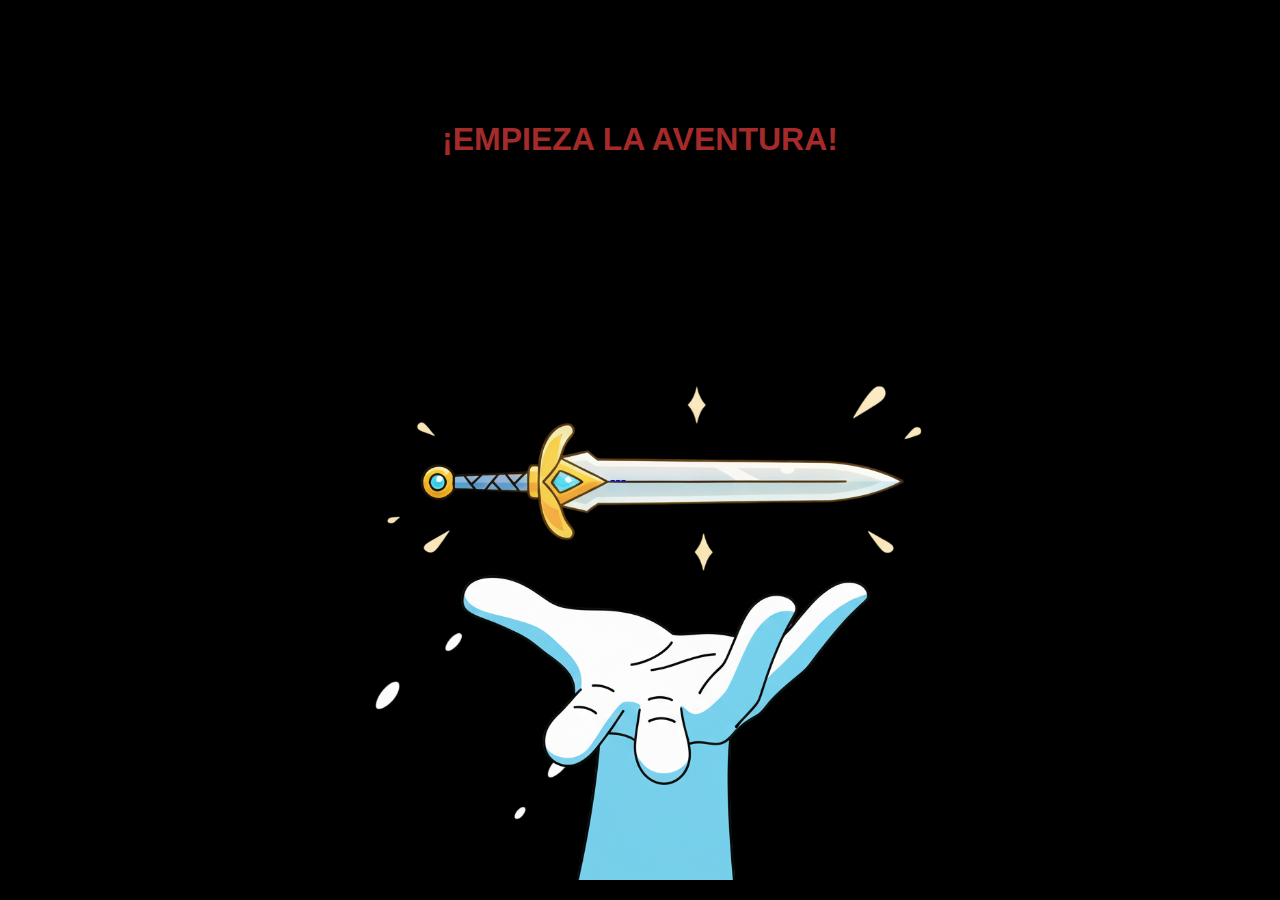
<file: 2-base-datos-comic/inicio.html>
<!DOCTYPE html>
<html lang="en">
<head>
    <meta charset="UTF-8">
    <meta name="viewport" content="width=device-width, initial-scale=1.0">
    <title>Document</title>

    <link rel="stylesheet" href="./inicio.css">

</head>
<body>
    

<div class="keke"><h1>¡EMPIEZA LA AVENTURA!</h1></div>

<div class="imagen"><img src="./img/mano.png" alt=""></div>

<a href="../2-base-datos-comic/index.html" class="boton">---</a>
</body>
</html>
</file>
<file: inicio.css>
*{box-sizing: border-box;
    font-family: 'Poppins', sans-serif;
    text-decoration: none;}

body{
    background-color: black;
}
    .keke{
        color: brown;
        display: flex;
        justify-content: center;
        margin: 100px 0 0 0;
    }

.imagen img{
    width:700px;
    height:700px;
    margin: 0 0 0 300px;
 
}

.boton{
    width:200px;
    position: absolute;
    top: 471px;
    left:610px;
}


@media (max-width: 768px){

    .imagen img{
        width:300px;
        height:300px;
        margin: 0 0 0 210px;
    }

    .boton{
        width:150px;
        position: absolute;
        top: 300px;
        left:340px;
    }
}
</file>
<file: 1-escenario-interactivo/style.css>
*{
    margin: 0;
    padding: 0;
    font-family: Arial, Helvetica, sans-serif;
}

body{
    display: flex;
    align-items: center;
    justify-content: center;
    flex-direction: column;
    height: 100vh;
}

 .titulo{
    padding:20px;
 }

.boton{
    color: blanchedalmond;
    display: flex;
    background-color: rgb(0, 255, 251);
    border:none;
    padding: 20px 30px;
    cursor: pointer;
    border-radius: 5px;
    transition: background-color 0.3s;
   
}

.boton:hover{
    background-color: rgb(0, 174, 176);
    color: white;
}
</file>
<file: 2-base-datos-comic/style.css>
*{
    box-sizing: border-box;
    font-family: 'Poppins', sans-serif;
    text-decoration: none;}

body{
    background-color: rgb(0, 0, 0);
    margin:0;}


.carrusel-container {
    position: relative;
    width: 100%;
    max-height: 650px;
    overflow: hidden;

     height:100%;
    width: 100%;
    display: flex;
    align-items: flex-end;
    flex-direction: column;
    justify-content: space-around;
    background-size: cover;
    background-repeat: no-repeat;
}

.carrusel {
    display: flex;
    transition: transform 0.5s ease;
}

.slide {
    min-width: 100%;
    transition: opacity 0.5s;
}

.slide img {
    width: 100%;
    height:650px;
    object-fit: cover;
     filter: brightness(60%); 
}

.btn {
    position: absolute;
    top: 50%;
    transform: translateY(-50%);
    background: rgba(0,0,0,0.5);
    color: white;
    border: none;
    padding: 10px 12px;
    cursor: pointer;
    font-size: 20px;
}

.prev { left: 10px; 
z-index: 2;}
.next { right: 10px; 
z-index:2;}

.btn:hover {
    background: rgba(0,0,0,0.7);
}





.equisde{
    color: white;
    font-size:20px;
    display: flex;
    background-color: none;
    position: absolute;
    top: 10px;
    left: 820px;

    opacity: 0;
    transform: translateY(10px);
    animation: aparecer 0.10s ease-out forwards;
   
}

@keyframes aparecer {
    from {
        opacity: 0;
        transform: translateY(10px);
    }
    to {
        opacity: 1;
        transform: translateY(0);
    }
}

.equisde p{
     margin: 35px 40px 0 1px;
}
.equisde h3{
position: relative;
top:10px;
left:-760px;
}

.portada{
    height:100%;
    width: 100%;
    }

    
.letra{
   display: flex;
  align-items: flex-start;
flex-direction: column;
position: absolute;
top: -40px;
left: 100;
}

.letra h1{
    font-size: 54px;
    margin:200px 500px 50px 100px;
color: brown;

opacity: 0;
    transform: translateY(10px);
    animation: aparecer 0.8s ease-out forwards;
}
.letra div{
color: white;
margin:0 500px 30px 100px;
align-items: flex-start;

opacity: 0;
    transform: translateY(10px);
    animation: aparecer 0.15s ease-out forwards;
}

@keyframes aparecer {
    from {
        opacity: 0;
        transform: translateY(10px);
    }
    to {
        opacity: 1;
        transform: translateY(0);
    }
}



.olo{
    position: absolute;
    top:520px;
    left:95px;
    color: antiquewhite;

    opacity: 0;
    transform: translateY(10px);
    animation: aparecer 0.8s ease-out forwards;
}

@keyframes aparecer {
    from {
        opacity: 0;
        transform: translateY(10px);
    }
    to {
        opacity: 1;
        transform: translateY(0);
    }
}


.olo{
text-decoration: none;
    margin:10px 12px 70px 5px;
    display: flex;
    background-color: rgb(177, 27, 27);
    border:none;
    padding: 20px 30px ;
    cursor: pointer;
    border-radius: 5px;
    transition: background-color 0.3s;
}
.olo:hover
{
    background-color: rgb(255, 255, 255);
    color: rgb(0, 0, 0);
    transform: scale(1.15);
} 


.letra button{
    position: absolute;
   left: 10000px;
    margin:20px;
    color: rgb(255, 255, 255);
    display: flex;
    background-color:white;
    border:none;
    padding: 20px 30px;
    cursor: pointer;
    border-radius: 5px;
    transition: background-color 0.3s;
    margin:0 700px 100px 100px;;}
    


.info{
    width:2000px;
height:150px;
    background-color:brown}

.letras{
display:flex;
flex-direction: column;
margin: 0 0 0 20px;
color: rgb(255, 255, 255);}


.Episodios h3{
    margin: 100px 0 20px 20px;
    color: white;}

.esos div{
    width:300px;
    height:200px;
    background-color:brown;
    margin: 0 10px 0 10px;
     border-radius: 5px;}

.esos{
       display: flex;
       justify-content: space-between;
       overflow-x: scroll;
       overflow-y: hidden;
    }

.esos div:hover{
    transform: scale(1.01);
}

.esos::-webkit-scrollbar {
    height: 10px;
    
}
.esos::-webkit-scrollbar-thumb {
    background-color:brown;
    border-radius: 10px;
}


.esos p{
    font-size: 17px;
    display: flex;
    margin: -30px 0px 0 10px ;
    color: rgb(255, 255, 255);}

.esos img{
    width:300px;
    height:200px;
     border-radius: 5px;}




.perso{
   margin: 50px 15px 0 20px;
    color: white;
    display: flex;
    justify-content: center; 
}

.personajes{
    display: flex;
       justify-content:center;
       
}

/*tablet responsive */

@media (max-width: 1180px) and (min-width: 820px){
   .personajes{
    flex-wrap: wrap;
    justify-content: space-evenly;
   }
.personajes div{
    margin: 20px 0 20px 0;
    line-clamp: 2;
}

.Episodios h3{
    display: flex;
    justify-content:center;
    font-size: 30px;
}

.esos{
    flex-direction: column;
    align-items: center;
}
.esos img{
 margin: 10px 0 40px 0;
}
.esos div{
     margin: 20px 0 40px 0;
}
.esos p{
       margin: -40px 0px 0 10px ;
}

.letra{
    position: absolute;
    left: 160px;
    top:-130px;
}

.letra h1{
    font-size: 50px;
    margin:200px 200px 50px 10px;
}
.letra div{
    margin:-150px 100px 30px 10px;
    position: absolute;
    left:10px;
    top:500px;
    font-size:18px;
}
.letra button{
 display: none;
}

.olo{
    position: absolute;
    top:470px;
    left:190px;
   
}

}


.personajes div:hover{
     background-color:rgb(232, 62, 62);
    color: rgb(0, 0, 0);
    transform: scale(1.10);
}

.personajes div{
    width:110px;
    height:150px;
    background-color:brown;
    margin: 0 10px 0 10px;
     border-radius: 5px;

}
.personajes p{
    font-size: 14px;
    display: flex;
    margin: 10px 10px 0 10px ;
    color: white;
    display: flex;
    justify-content: center;}

.personajes img{
    width:100px;
    height:100px;
    margin: 5px 5px 0 5px;
     border-radius: 5px 5px 0 0;}

/*mobile responsive*/
@media (max-width: 873px) and (min-width: 393px){
    .personajes img{
    width:90px;
    height:70px;
     border-radius: 5px;
    margin: 5px 5px 0 5px;
    }
    .personajes div{
        width:100px;
    height:110px;
    }
.personajes p{
       margin: 0px 0 0 0 ;
}
.personajes{
    flex-wrap: wrap;
    justify-content: space-evenly;
   }

.esos{
    flex-direction: column;
    align-items: center;
   
}

.Episodios h3{
    display: flex;
    justify-content:center;
    font-size: 30px;
}

.esos img{
 margin: 10px 0 40px 0;
}
.esos div{
     margin: 20px 0 40px 0;
}
.esos p{
       margin: -40px 0px 0 10px ;
}

.letra{
    position: absolute;
    left: 160px;
    top:-130px;
}

.letra h1{
    font-size: 40px;
    margin:200px 200px 50px -45px;
}
.letra div{
    margin:-150px 100px 50px -45px;
    position: absolute;
    left:10px;
    top:500px;
    font-size:17px;
}

.olo{
    position: absolute;
    top:470px;
    left:130px;
}
    }
</file>
<file: 3-escenario-personaje/style.css>
body{
    background-color: blue;
    background-image: url(./img/WhatsApp\ Image\ 2025-11-25\ at\ 2.13.38\ PM.jpeg);
}

.personaje img{
    width:500px;
    height:500px;
    margin: 0 0 0 420px;
    border-radius: 15px;
    
    opacity: 0;
    transform: translateY(10px);
    animation: aparecer 0.35s ease-out forwards;
}

@keyframes aparecer {
    from {
        opacity: 0;
        transform: translateY(10px);
    }
    to {
        opacity: 1;
        transform: translateY(0);
    }
}

.informacion{
    opacity: 0;
    transform: translateY(10px);
    animation: aparecer 0.45s ease-out forwards;
}

@keyframes aparecer {
    from {
        opacity: 0;
        transform: translateY(10px);
    }
    to {
        opacity: 1;
        transform: translateY(0);
    }
}

.informacion h1{
color: white;
display:flex;
justify-content: space-around;
}
.informacion p{
    color: white;
    margin: 0 300px 0 300px;
    display: flex;
    justify-content: space-around;
}

.boton{
 text-decoration: none;
    margin:10px 1259px 10px 5px;
    color: rgb(255, 255, 255);
    display: flex;
    background-color: rgb(177, 27, 27);
    border:none;
    padding: 15px;
    cursor: pointer;
    border-radius: 5px;
    transition: background-color 0.3s;
    
}

.boton:hover{
     background-color: rgb(255, 255, 255);
    color: rgb(0, 0, 0);
    transform: scale(1.15);
}

@media (max-width: 768px){
    body{
        background-repeat: no-repeat;
        background-size: cover;
    }
    .personaje img{
        width: 300px;
        height: 300px;
        margin: 0 0 0 200px;
    }

    .informacion p{
       margin: 0 90px 200px 90px;
    }

    .boton{
        padding: 10px 60px 10px 30px;
    }
}
</file>
<file: 3-escenario-video/style.css>
body{
    background-color: aqua;
    background-image: url(./img/WhatsApp\ Image\ 2025-11-25\ at\ 2.13.38\ PM.jpeg);
        
}

.pantalla{
    width:800px;
    height:500px;
background-color: brown;
margin: 0 0 0 250px;
}

.descripcion{
    margin: 0 280px 0 250px;
    color: white;

    opacity: 0;
    transform: translateY(10px);
    animation: aparecer 0.45s ease-out forwards;
}
@keyframes aparecer {
    from {
        opacity: 0;
        transform: translateY(10px);
    }
    to {
        opacity: 1;
        transform: translateY(0);
    }
}

.boton{
    text-decoration: none;
    margin:10px 1259px 15px 5px;
    color: rgb(255, 255, 255);
    display: flex;
    background-color: rgb(177, 27, 27);
    border:none;
    padding: 15px;
    cursor: pointer;
    border-radius: 5px;
    transition: background-color 0.3s;
}

.boton:hover{
     background-color: rgb(255, 255, 255);
    color: rgb(0, 0, 0);
    transform: scale(1.15);
}
</file>
<file: Poster-Interactivo/style.css>
*{
    margin: 0;
    padding: 0;
    box-sizing: border-box;
    font-family: 'Poppins', sans-serif;
}

.escenario img{
    width:750px;
    height:500px;
    position: relative;
    left:210px;
    right:10px;
    top:1x;
}

.moneda img{
    width:50px;
    height:50px;
    position: relative;
    left:510px;
    top:-255px;
}
.moneda1 img{
    width:50px;
    height:50px;
    position: relative;
    left:555px;
    top:-309px;
}

.moneda2 img{
    width:50px;
    height:50px;
    position: relative;
    left:600px;
    top:-364px;
}

.moneda3 img{
    width:50px;
    height:50px;
    position: relative;
    left:700px;
    top:-561px;
}

.moneda4 img{
    width:50px;
    height:50px;
    position: relative;
    left:650px;
    top:-615px;
}

.moneda5 img{
    width:50px;
    height:50px;
    position: relative;
    left:600px;
    top:-668px;
}


.corazon img{
    width:70px;
    height:40px;
    position: relative;
    left:800px;
    top:-825px;
}

.corazon1 img{
    width:70px;
    height:40px;
    position: relative;
    left:840px;
    top:-870px;
}

.corazon2 img{
    width:70px;
    height:40px;
    position: relative;
    left:880px;
    top:-915px;
}

.personaje img{
    width:90px;
    height:90px;
    position: relative;
    left:350px;
    top:-601px;
}   

.nube img{
    width:100px;
    height:100px;
    position: relative;
    left:70%;
    top:-950px;
}

.nube1 img{
    width:100px;
    height:100px;
    position: relative;
    left:25%;
    top:-970px;
}

.nube2 img{
    width:100px;
    height:100px;
    position: relative;
    left:40%;
    top:-1250px;
}

/*Animacion Monedas*/

.saltar{
    animation: salto 1s ease forwards
}

@keyframes salto {
    0% {transform: translateY(0); opacity: 1;}

    30% {transform: translateY(-60px);}

    100% {transform: translateY(0); opacity: 0;}
}


/*Animacion Nubes*/

.personaje img{
    animation: moverPersonaje 4s ease infinite alternate;
}

@keyframes moverPersonaje {
    0% {left:20%;}
    100% {left:42%;}

    
}
</file>
<file: 2-base-datos-comic/epi.css>
body{
     background-image: url(./img/WhatsApp\ Image\ 2025-11-25\ at\ 2.13.38\ PM.jpeg);
}

.pantalla{
    width:800px;
    height:500px;
background-color: brown;
margin: 0 0 0 250px;
}

.descri{
     margin: 0 50px 0 50px;
    color: white;
}

.boton{
    text-decoration: none;
    margin:10px 1259px 70px 5px;
    color: rgb(255, 255, 255);
    display: flex;
    background-color: rgb(177, 27, 27);
    border:none;
    padding: 15px;
    cursor: pointer;
    border-radius: 5px;
    transition: background-color 0.3s;
}

.boton:hover{
     background-color: rgb(255, 255, 255);
    color: rgb(0, 0, 0);
    transform: scale(1.15);
}
</file>
<file: 2-base-datos-comic/inicio.css>
*{box-sizing: border-box;
    font-family: 'Poppins', sans-serif;
    text-decoration: none;}

body{
    background-color: black;
}
    .keke{
        color: brown;
        display: flex;
        justify-content: center;
        margin: 100px 0 0 0;
    }

.imagen img{
    width:700px;
    height:700px;
    margin: 0 0 0 300px;
 
}

.boton{
    width:200px;
    position: absolute;
    top: 471px;
    left:610px;
}
</file>
